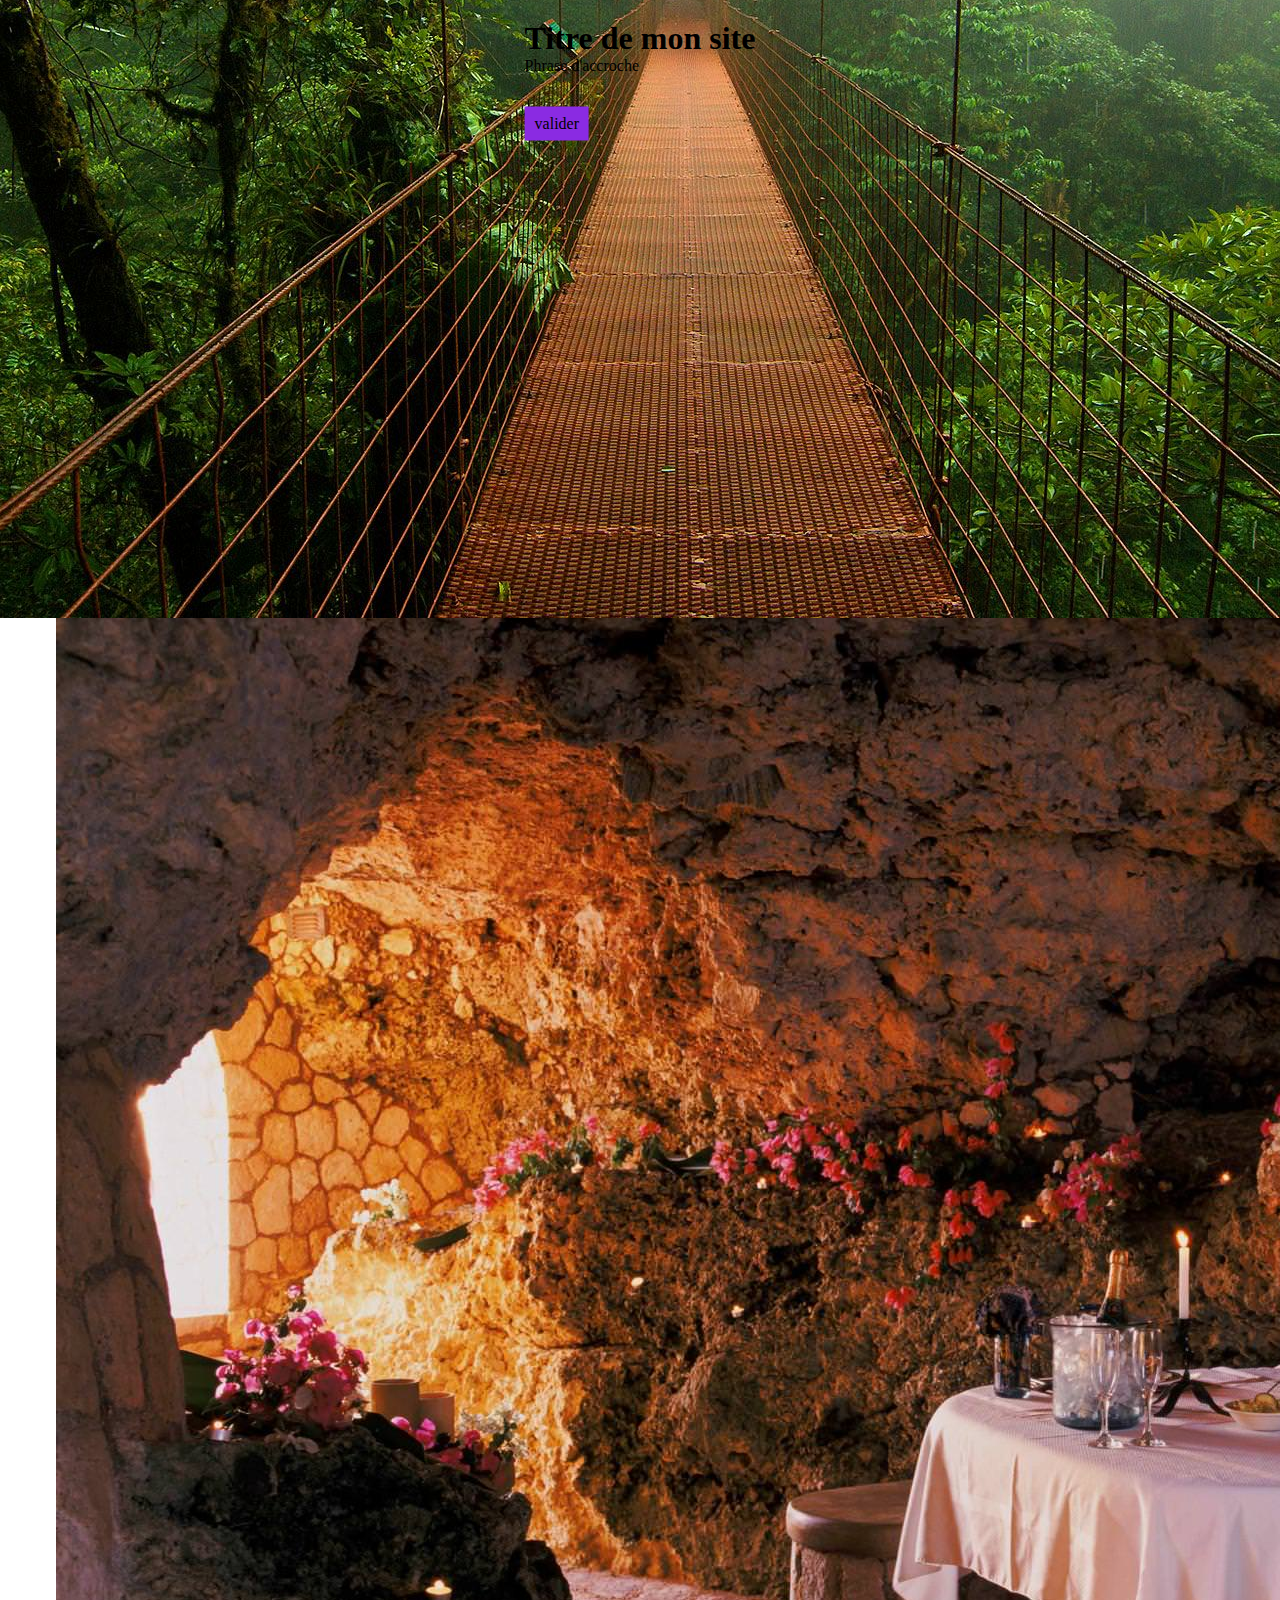
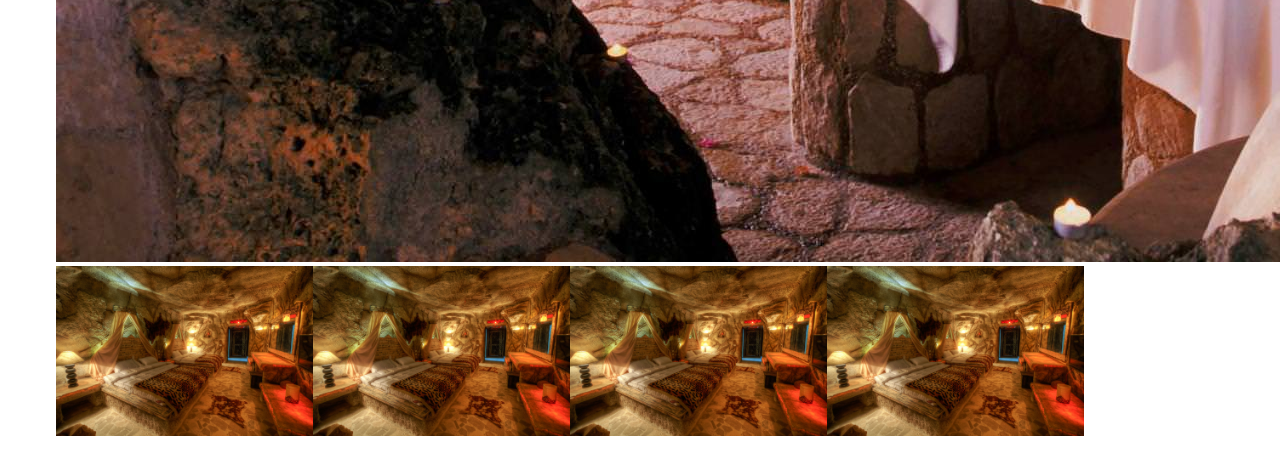
<file: correction/index.html>
<!DOCTYPE html>
<html lang="en">
<head>
    <meta charset="UTF-8">
    <meta name="viewport" content="width=device-width, initial-scale=1.0">
    <title>Document</title>
    <link rel="stylesheet" href="./style.css">
</head>
<body>

<!-- container de page -->
    <header>
        <div>
            <nav> 
                <ul>
                    <li>test</li>
                    <li>test</li>
                    <li>test</li>
                </ul>
            </nav>
        </div>
    </header>

    <!-- section hero -->
    <div class="flex hero">
        <div>
            <img src="./hotel_air_pont.jpg" alt="">
        </div>
        <div>
            <h1>Titre de mon site</h1>
            <p>Phrase d'accroche</p>
            <a class="btn">valider</a>
        </div>
    </div>

    <main>
        <!-- container centré sur l'ecran -->
        <section class="flex container1200">
            <article>
                <div class="large-6">
                    <img class="responsive" src="./hotel_terre_repas.jpg" alt="">
                </div>
                <div class="large-6">
                    <h2>Titre 2</h2>
                    <p>Lorem ipsum dolor sit amet consectetur, adipisicing elit. Suscipit, omnis ea commodi ex rem natus architecto. Ipsam quo placeat nostrum?</p>
                    <a href=""></a>
                </div>
            </article>

            <article>
                <div class="large-6">
                    <h2>Titre 2</h2>
                    <p>Lorem ipsum dolor sit amet consectetur, adipisicing elit. Suscipit, omnis ea commodi ex rem natus architecto. Ipsam quo placeat nostrum?</p>
                    <a href=""></a>
                </div>
                <div class="large-6">
                    <img src="./hotel_terre_repas.jpg" alt="">
                </div>
            </article>

        <!-- container bas de page -->
        <div class="flex justify-around">
                <img class="card large-3 medium-6 small-12" src="./hotel_terre_chambre.jpg" alt="">
                <img class="card large-3 medium-6 small-12" src="./hotel_terre_chambre.jpg" alt="">
                <img class="card large-3 medium-6 small-12" src="./hotel_terre_chambre.jpg" alt="">
                <img class="card large-3 medium-6 small-12" src="./hotel_terre_chambre.jpg" alt="">
           
        </div>

    </main>



</body>
</html>
</file>
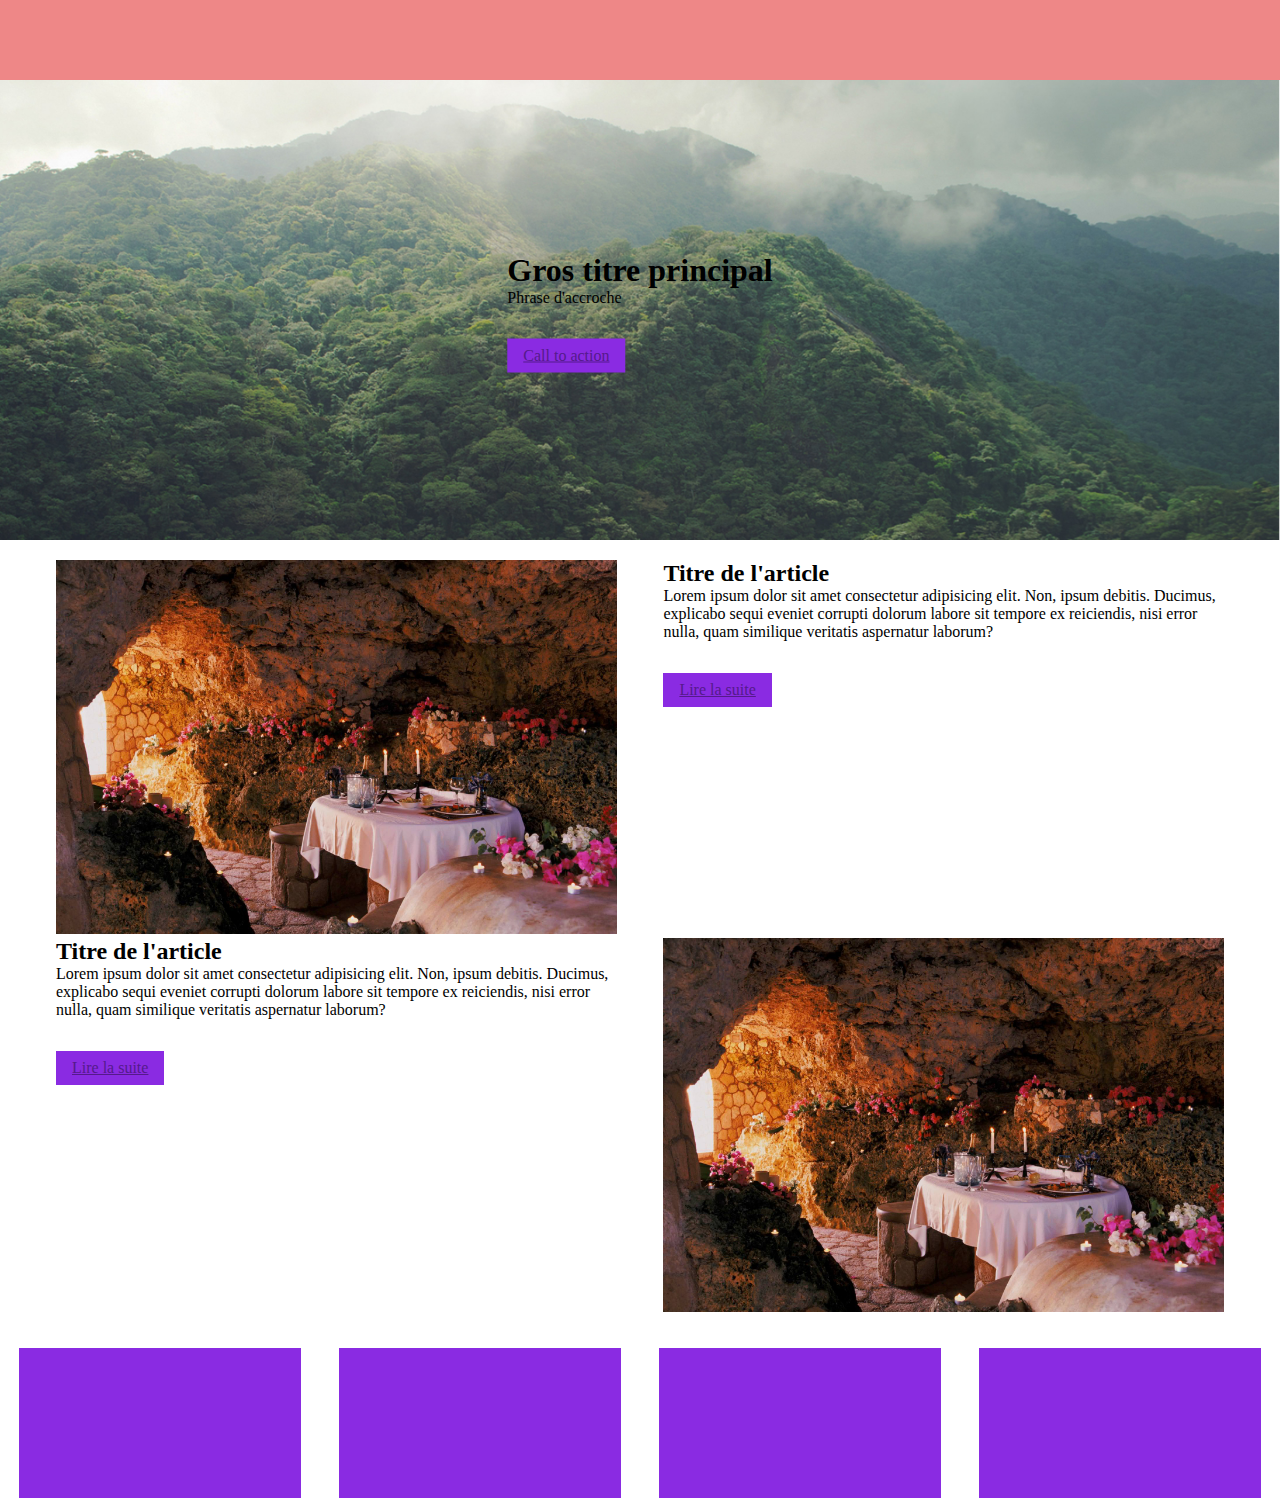
<file: mise-en-page/index.html>
<!DOCTYPE html>

<html>
    <head>
        <meta charset="utf-8">
        <meta http-equiv="X-UA-Compatible" content="IE=edge">
        <title></title>
        <meta name="description" content="">
        <meta name="viewport" content="width=device-width, initial-scale=1">
        <link rel="stylesheet" href="./style.css">
    </head>
    <body>
    <header></header>
    <div class="hero">
        <img class="responsive" src="./img/montagnes.jpg" alt="">
        <div>
            <h1>Gros titre principal</h1>
            <p>Phrase d'accroche</p>
            <a href="" class="btn">Call to action</a>
        </div>
    </div>

    <main>
        <!-- Conteneur centré sur l'ecran -->
        <section class="container-1200">
            <article class="flex justify-between">
                <div class="large-6 small-12">
                    <img class="responsive" src="./img/grotte-restaurant.jpg" alt="">
                </div>
                <div class="large-6 small-12">
                    <h2>Titre de l'article</h2>
                    <p>Lorem ipsum dolor sit amet consectetur adipisicing elit. Non, ipsum debitis. Ducimus, explicabo sequi eveniet corrupti dolorum labore sit tempore ex reiciendis, nisi error nulla, quam similique veritatis aspernatur laborum?</p>
                    <a href="" class="btn">Lire la suite</a>
                </div>
            </article>

            <article class="flex-reverse justify-between">  
                <div class="large-6 small-12">
                    <h2>Titre de l'article</h2>
                    <p>Lorem ipsum dolor sit amet consectetur adipisicing elit. Non, ipsum debitis. Ducimus, explicabo sequi eveniet corrupti dolorum labore sit tempore ex reiciendis, nisi error nulla, quam similique veritatis aspernatur laborum?</p>
                    <a href="" class="btn">Lire la suite</a>
                </div>
                <div class="large-6 small-12">
                    <img class="responsive" src="./img/grotte-restaurant.jpg" alt="">
                </div>
            </article>
        </section>
        <!-- Zone verte -->
        <div class="flex justify-around">
            <div class="cards large-3 medium-6 small-12"></div>
            <div class="cards large-3 medium-6 small-12"></div>
            <div class="cards large-3 medium-6 small-12"></div>
            <div class="cards large-3 medium-6 small-12"></div>
        </div>
    </main>

        

    </body>
</html>
</file>
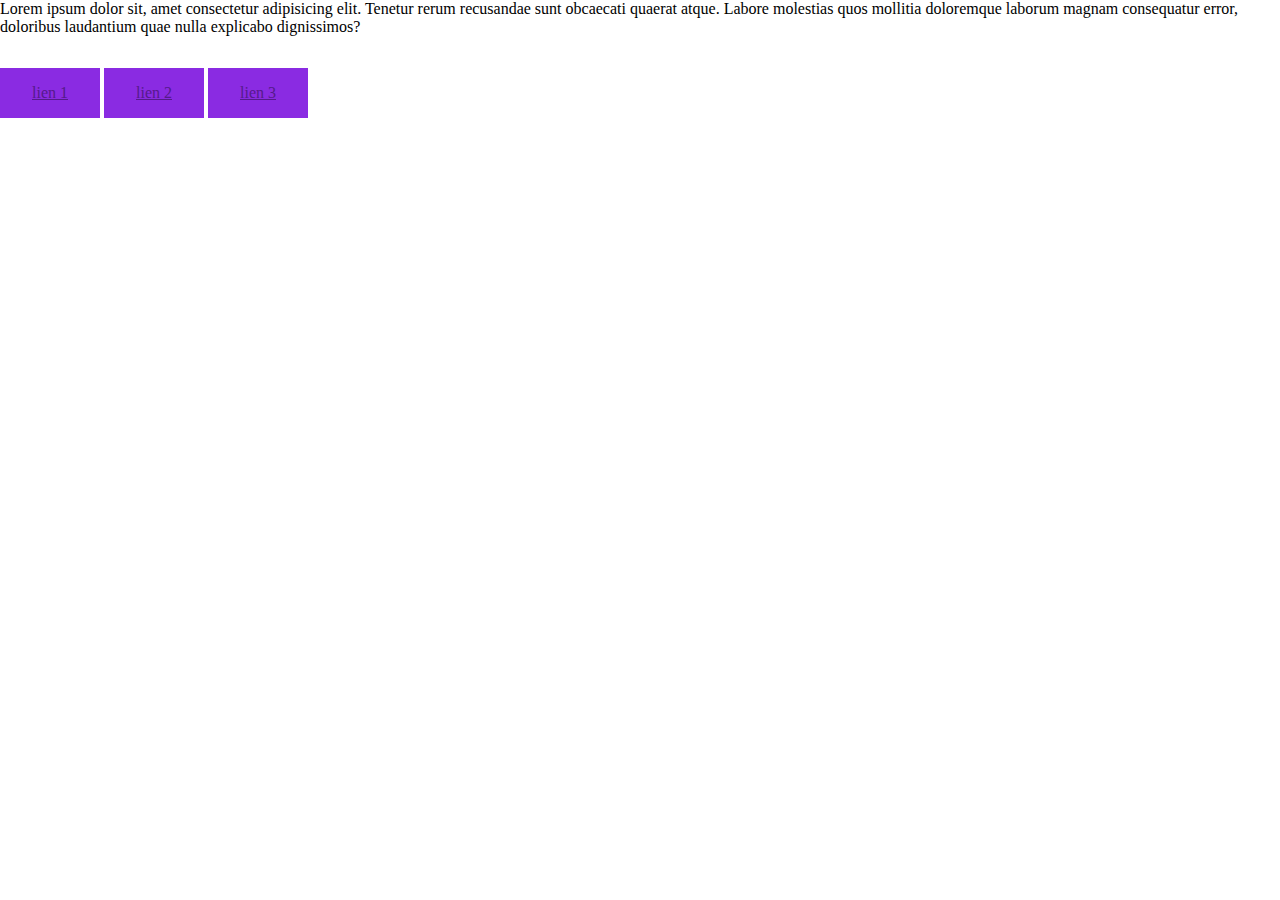
<file: mise-en-page/inline.html>
<!DOCTYPE html>

<html>
    <head>
        <meta charset="utf-8">
        <meta http-equiv="X-UA-Compatible" content="IE=edge">
        <title></title>
        <meta name="description" content="">
        <meta name="viewport" content="width=device-width, initial-scale=1">
        <link rel="stylesheet" href="">
        <style>
            *{
                margin: 0;
                padding: 0;
                box-sizing: border-box;
            }
            a{
                padding: 16px 32px;
                background-color: blueviolet;
                margin-top: 32px;
                display: inline-block;
            }
        </style>
    </head>
    <body>
        <p>Lorem ipsum dolor sit, amet consectetur adipisicing elit. Tenetur rerum recusandae sunt obcaecati quaerat atque. Labore molestias quos mollitia doloremque laborum magnam consequatur error, doloribus laudantium quae nulla explicabo dignissimos?</p>
        <a href="">lien 1</a>
        <a href="">lien 2</a>
        <a href="">lien 3</a>
        
        <script src="" async defer></script>
    </body>
</html>
</file>
<file: correction/style.css>
*{
    margin: 0;
    padding: 0;
    box-sizing: border-box;
}

/* a retenir */
.responsive {
    /* prend 100% de l esspave */
    width: 100%;
    height: auto;
}

header {
    position: sticky;
    height: 80px;
}

.hero {
    position: relative;
}

.hero div {
    position: absolute;
    top: 50%;
    left: 50%;
    transform: translate(-50%, -50%);
}

.btn {
    display: inline-block;
    margin-top: 32px;
    padding: 8px 10px;
    background-color: blueviolet;
}

.flex {
    display: flex;
    flex-wrap: wrap;
}
.flex-reverse {
    display: flex;
    flex-wrap: wrap-reverse; /* inverse l'odre des elements*/
}

.justify.between {
    justify-content: space-between;
}

.justify.around {
    justify-content: space-around;
}

/* largeur de colonne base 12 colonnes*/
/* 6 conne = 50% */
.large-6 {
    width: 48%;
}

/* 3 colonne = 25%*/
.large-3 {
    width: 22%;
}

.cards {
    height: 150px;
    background-color: rgb(58, 43, 226);
}

/* a retenir*/
/* apres 1200px ajoute des marge sur mon ecran*/
.container1200 {
    width: 100%;
    max-width: 1200px;
    margin-left: auto;
    margin-right: auto;
    padding: 16px; /* pour eviter de toucher les bords*/
}


a integrter dans les media 
@media all and (max-width:500px) {
    /* organisation des media avec les colonne */
    .small-12 {
        width: 100%;
    }
}

@media all and (max-width:800px) {
    /* organisation des media avec les colonne */
    .medium-6 {
        width: 50%;
    }

}
</file>
<file: mise-en-page/style.css>
*{
    margin: 0;
    padding: 0;
    box-sizing: border-box;
}

header{
    position: sticky;
    background-color: rgba(221, 14, 14, 0.499);
    height: 80px;
}

.hero{
    position: relative;
}
.hero div{
    position: absolute;
    top: 50%;
    left:50%;
    transform: translate(-50%,-50%);
}

.btn{
    display: inline-block;
    margin-top: 32px;
    padding: 8px 16px;
    background-color: blueviolet;
}
.responsive{
    width: 100%;
    height: auto;
}

/*Mise en page flexbox*/
.flex{
    display: flex;
    flex-wrap:wrap;
}
.flex-reverse{
    display: flex;
    flex-wrap: wrap-reverse;
}
.justify-between{
    justify-content: space-between;
}
.justify-around{
    justify-content: space-around;
}

.container-1200{
    width: 100%;
    max-width : 1200px;
    margin-left: auto;
    margin-right: auto;
    padding: 16px;
}

/*Largeur des colonnes*/
.large-6{
    width: 48%;
}
.large-3{
    width: 22%;
}

.cards{
    height: 150px;
    background-color: blueviolet;
    margin-top: 16px;
}

@media all and (max-width: 500px){
    .small-12{
        width: 100%;
    }
}
@media all and (min-width: 501px) and (max-width: 800px){
    .medium-6{
        width: 48%;
    }
}
</file>
